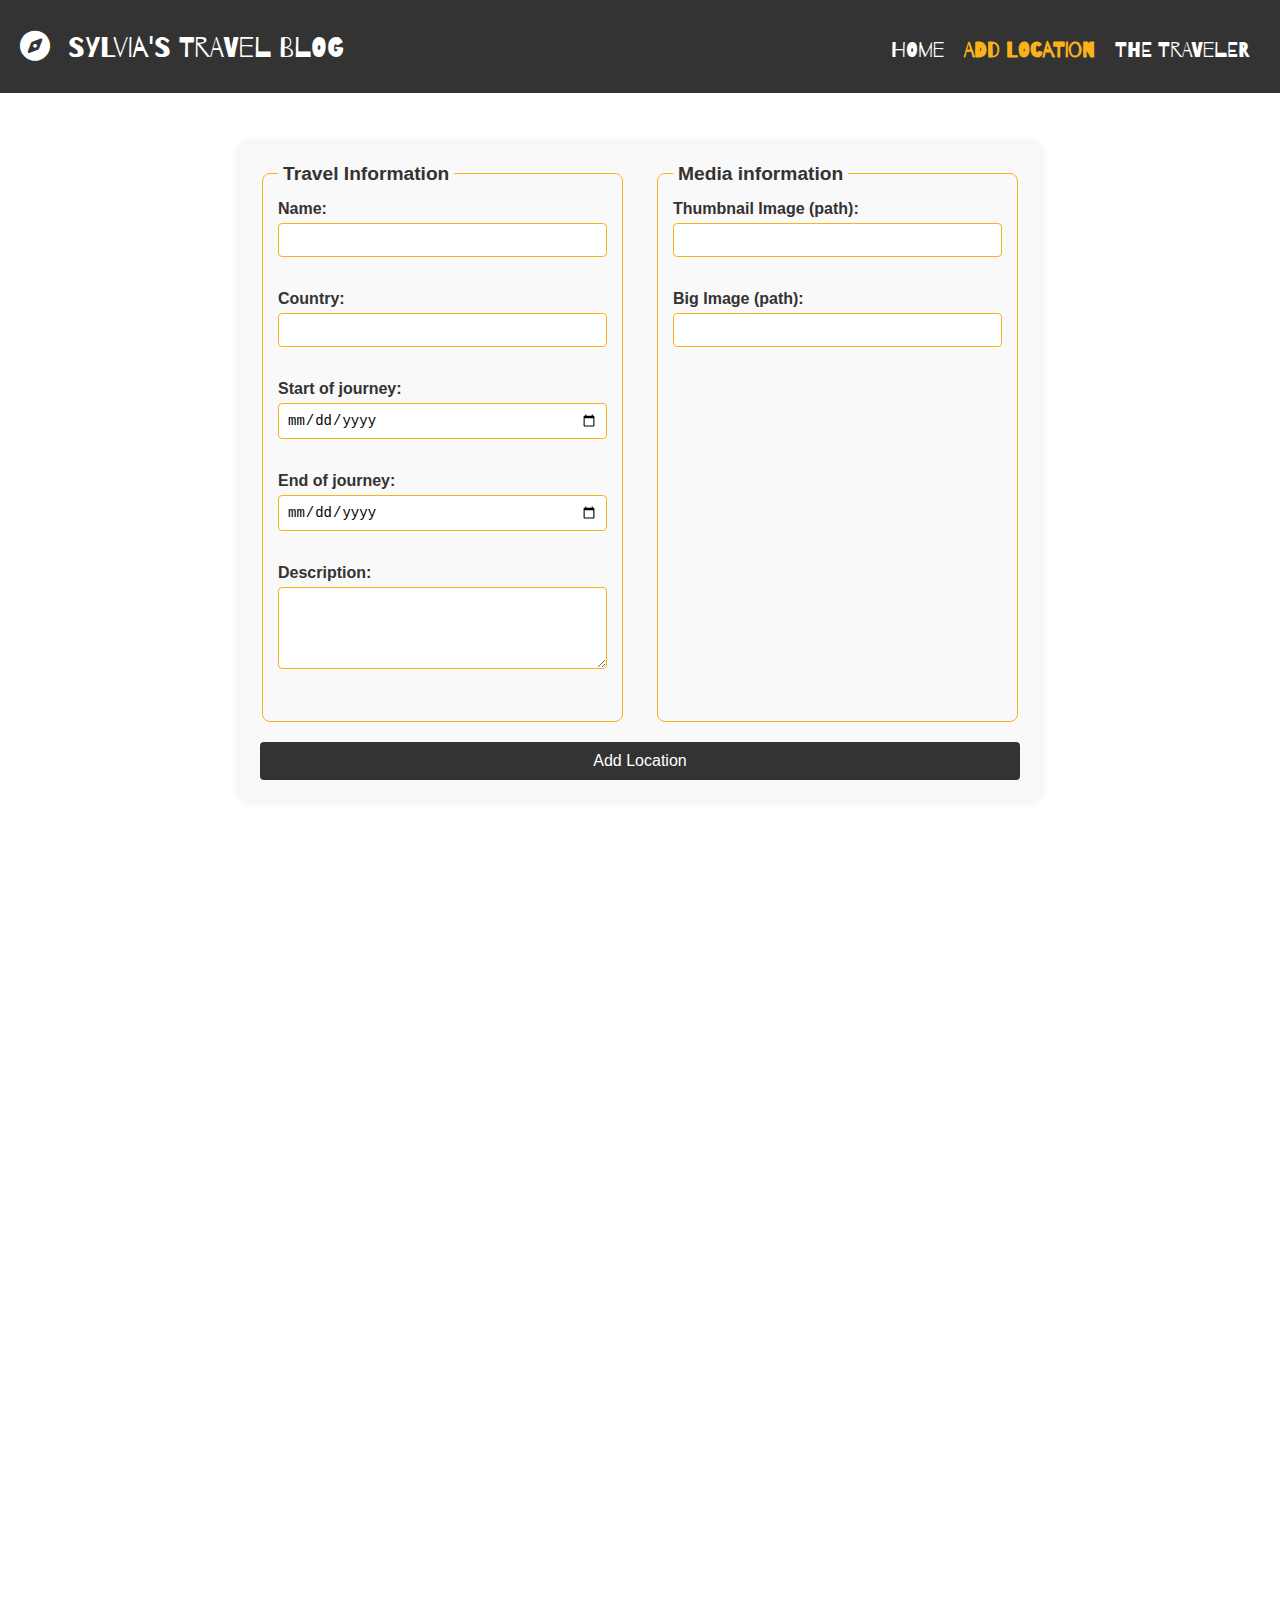
<file: public/addLocation.html>
<!DOCTYPE html>
<html lang="en">
  <head>
    <meta charset="UTF-8" />
    <meta name="viewport" content="width=device-width, initial-scale=1.0" />
    <meta name="author" content="Codingheart" />
    <meta name="description" content="A VanillaJS Travel Blog" />
    <!-- STYLESHEET -->
    <link rel="stylesheet" href="css/main.css" />
    <!-- FONTS -->
    <link
      rel="stylesheet"
      href="https://cdnjs.cloudflare.com/ajax/libs/font-awesome/6.0.0-beta3/css/all.min.css"
    />
    <link
      href="https://fonts.googleapis.com/css2?family=Barriecito&display=swap"
      rel="stylesheet"
    />
    <!-- JAVASCRIPT -->
    <script src="js/formHandler.js" defer></script>

    <title>Sylvia's Travel Blog</title>
  </head>
  <body>
    <!-- HEADER -->
    <header>
      <div>
        <i class="fas fa-compass logo"></i>
        <span>Sylvia's Travel Blog</span>
      </div>

      <!-- Navbar -->
      <nav>
        <ul>
          <li><a href="index.html">Home</a></li>
          <li><a href="addLocation.html" class="active">Add Location</a></li>
          <li><a href="theTraveler.html">The Traveler</a></li>
        </ul>
      </nav>
    </header>
    <!-- MAIN -->
    <main>
      <!-- SECTION -->
      <section class="flex-container">
        <form id="location-form">
          <div class="form-container">
            <fieldset>
              <legend>Travel Information</legend>
              <label for="name">Name:</label>
              <input type="text" id="name" name="name" required /><br /><br />

              <label for="country">Country:</label>
              <input
                type="text"
                id="country"
                name="country"
                required
              /><br /><br />

              <label for="visit_date_from">Start of journey:</label>
              <input
                type="date"
                id="visit_date_from"
                name="visit_date_from"
              /><br /><br />

              <label for="visit_date_to">End of journey:</label>
              <input
                type="date"
                id="visit_date_to"
                name="visit_date_to"
              /><br /><br />
              <label for="description">Description:</label>
              <textarea id="description" name="description" rows="4"></textarea
              ><br /><br />
            </fieldset>
            <fieldset>
              <legend>Media information</legend>
              <label for="thumbnail">Thumbnail Image (path):</label>
              <input type="text" id="thumbnail" name="thumbnail" /><br /><br />

              <label for="bigImage">Big Image (path):</label>
              <input type="text" id="bigImage" name="bigImage" /><br /><br />
              <!-- <label for="place_id">Weather API MeteoSource "place_id"</label> -->
              <input type="hidden" id="place_id" name="place_id" /><br /><br />
            </fieldset>
          </div>

          <button type="submit">Add Location</button>
        </form>
      </section>
    </main>
  </body>
</html>
</file>
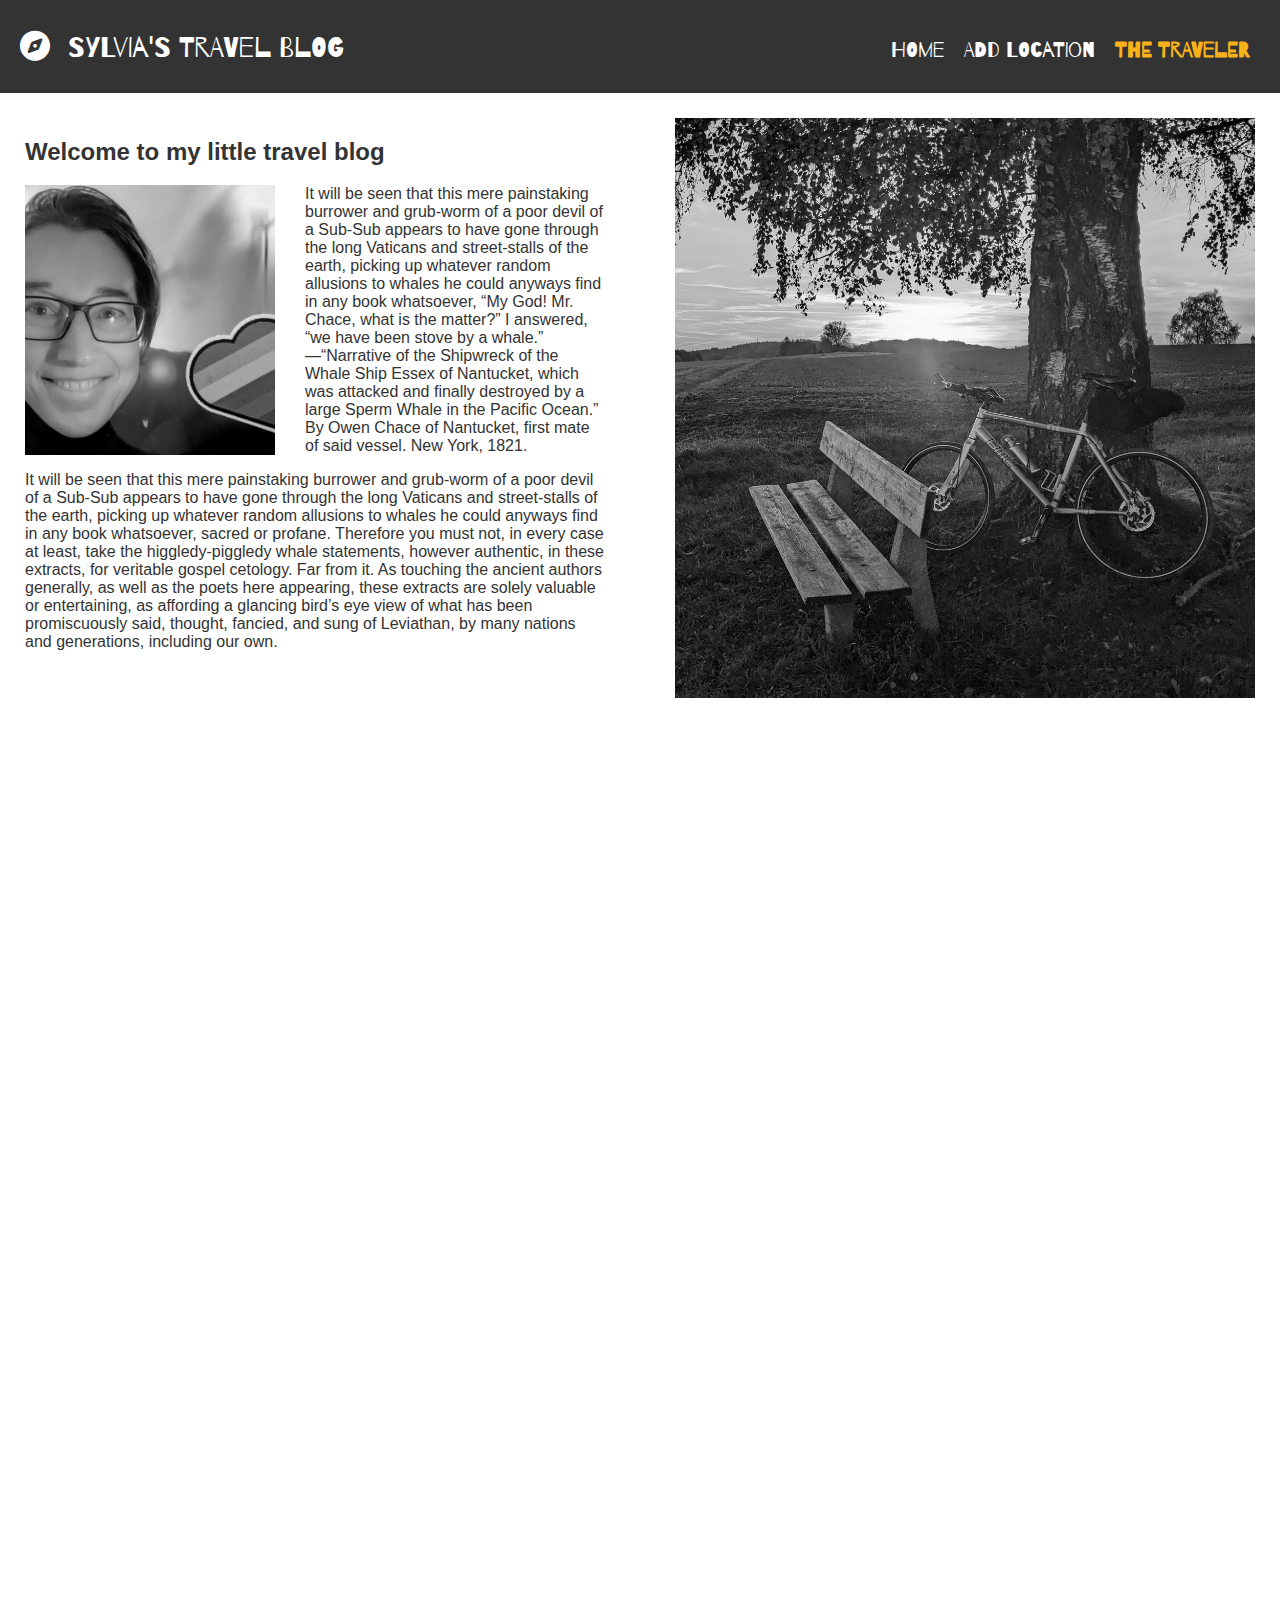
<file: public/theTraveler.html>
<!DOCTYPE html>
<html lang="en">
  <head>
    <meta charset="UTF-8" />
    <meta name="viewport" content="width=device-width, initial-scale=1.0" />
    <meta name="author" content="Codingheart" />
    <meta name="description" content="A VanillaJS Travel Blog" />
    <!-- STYLESHEET -->
    <link rel="stylesheet" href="css/main.css" />
    <!-- FONTS -->
    <link
      rel="stylesheet"
      href="https://cdnjs.cloudflare.com/ajax/libs/font-awesome/6.0.0-beta3/css/all.min.css"
    />
    <link
      href="https://fonts.googleapis.com/css2?family=Barriecito&display=swap"
      rel="stylesheet"
    />
    <!-- JAVASCRIPT -->
    <!--  <script type="module" src="js/main.js" defer></script> -->

    <title>Sylvia's Travel Blog</title>
  </head>
  <body>
    <!-- HEADER -->
    <header>
      <div>
        <i class="fas fa-compass logo"></i>
        <span>Sylvia's Travel Blog</span>
      </div>

      <!-- Navbar -->
      <nav>
        <ul>
          <li><a href="index.html">Home</a></li>
          <li><a href="addLocation.html">Add Location</a></li>
          <li><a href="theTraveler.html" class="active">The Traveler</a></li>
        </ul>
      </nav>
    </header>
    <!-- MAIN -->
    <main>
      <!-- SECTION -->
      <section class="flex-container two-column traveler-container">
        <div>
          <h2>Welcome to my little travel blog</h2>
          <p>
            <img
              id="selfie"
              src="img/sylvia-rainbowheart.jpg"
              alt=""
              class="floating-image hover-image"
            />
            It will be seen that this mere painstaking burrower and grub-worm of
            a poor devil of a Sub-Sub appears to have gone through the long
            Vaticans and street-stalls of the earth, picking up whatever random
            allusions to whales he could anyways find in any book whatsoever,
            “My God! Mr. Chace, what is the matter?” I answered, “we have been
            stove by a whale.” —“Narrative of the Shipwreck of the Whale Ship
            Essex of Nantucket, which was attacked and finally destroyed by a
            large Sperm Whale in the Pacific Ocean.” By Owen Chace of Nantucket,
            first mate of said vessel. New York, 1821.
          </p>
          <p>
            It will be seen that this mere painstaking burrower and grub-worm of
            a poor devil of a Sub-Sub appears to have gone through the long
            Vaticans and street-stalls of the earth, picking up whatever random
            allusions to whales he could anyways find in any book whatsoever,
            sacred or profane. Therefore you must not, in every case at least,
            take the higgledy-piggledy whale statements, however authentic, in
            these extracts, for veritable gospel cetology. Far from it. As
            touching the ancient authors generally, as well as the poets here
            appearing, these extracts are solely valuable or entertaining, as
            affording a glancing bird’s eye view of what has been promiscuously
            said, thought, fancied, and sung of Leviathan, by many nations and
            generations, including our own.
          </p>
        </div>
        <div>
          <img
            id="traveler-big-picture"
            src="img/bike-sunset.jpg"
            alt=""
            class="hover-image"
          />
        </div>
      </section>
    </main>
  </body>
</html>
</file>
<file: public/css/main.css>
* {
  box-sizing: border-box;
}

/* Layout */
body {
  margin: 0;
  display: grid;
  grid-template-rows: auto auto;
}

main {
  min-height: 500vh; /* only with this the right column of the sectin will stick*/
}
header {
  position: sticky; /* header stays on top of the browser window*/
  top: 0px;
  z-index: 1000;
  width: 100%;
  display: flex;
  justify-content: space-between;
  align-items: center;
  padding: 0 20px;
  /* background-color: rgb(231, 231, 231); */
  background-color: #333;
}

header i.logo {
  margin-right: 10px;
}

.flex-container {
  display: flex;
  justify-content: center;
  width: 100%;
}

.sticky {
  height: 100%;
  position: sticky;
  top: 80px;
}

.two-column > div {
  flex: 1;
}

.two-column img {
  max-width: 100%;
  object-fit: cover;
}

.location-cards {
  flex-wrap: wrap;
  gap: 30px;
  padding: 30px;
}

.location-card {
  background: rgb(243, 242, 242);
  padding: 15px;
  border-radius: 10px;
  cursor: pointer;
  box-shadow: rgba(0, 0, 0, 0.24) 0px 3px 8px;
  transition: transform 0.2s;
  flex: 1;
  min-width: 250px;
  max-width: 300px;
}

.location-card:hover {
  transform: scale(1.05);
}

.location-card > img {
  border-radius: 10px;
  max-width: 100%;
  object-fit: cover;
}

.date {
  margin-left: 5px;
}

.icon {
  margin-left: 10px;
}

#details-img {
  padding-top: 30px;
  padding-right: 20px;
}
#details-weather-container {
  align-items: flex-start;
  justify-content: space-around;
  gap: 20px;
  padding-top: 20px;
  padding-right: 20px;
  flex-wrap: wrap;
  width: 100%;
}

#details-container {
  min-width: 200px;
}

#weather-container {
  text-align: center;
  background-color: #333;
  /* border: 2px solid #f9b21a; */
  border-radius: 10px;
  box-shadow: rgba(0, 0, 0, 0.24) 0px 3px 8px;
  padding: 20px;
  padding-bottom: 40px;
  margin-top: 20px;
}

#weather-icon-container {
  align-items: center;
  flex-wrap: wrap;
  gap: 10px;
  width: 100%;
}
#weather-icon {
  max-width: 100%; /* Stellt sicher, dass das Bild die Containerbreite nicht überschreitet */
  height: auto; /* Hält das Seitenverhältnis des Bildes */
}

#weather-summary {
  font-size: 18px;
  font-weight: bold;
}

#temperature {
  font-size: 18px;
  font-weight: normal;
  margin-left: 10px;
}

/* TYPO */
body {
  font-family: Arial, sans-serif;
  color: #333;
}

header i.logo {
  font-size: 30px;
}

header,
nav {
  font-family: 'Barriecito', system-ui;
  font-weight: 400;
  font-style: normal;
  font-size: 1.8rem;
  text-transform: uppercase;
  color: white;
}

nav a {
  font-size: 1.4rem;
  color: white;
}

/* Navigation */
nav ul {
  display: flex;
  justify-content: flex-end;
}
nav ul li {
  list-style-type: none;
}
nav a {
  padding: 10px;
}

/* Hyperlinks */
a {
  text-decoration: none;
  color: #333;
}
a:hover {
  color: #f9b21a;
}

nav a.active {
  color: #f9b21a;
  font-weight: bold;
  pointer-events: none; /*link of actual side can not be clicked*/
}

#weather-container > h2 {
  color: #f9b21a;
}

#weather-container {
  color: white;
}

/*The Traveler*/
.traveler-container {
  flex-wrap: wrap;
  gap: 20px;
}

.traveler-container > div {
  padding-top: 25px;
  padding-left: 25px;
  padding-right: 25px;
  flex: 1;
}
#selfie {
  max-width: 250px;
}
#traveler-big-picture {
  min-width: 300px;
}
.floating-image {
  float: left; /* image floats to the left */
  margin-right: 30px; /* Abstand zwischen Bild und Text */
  margin-bottom: 10px; /* Abstand zwischen Bild und unterem Text */
  height: auto; /* Stellt sicher, dass das Bild das Seitenverhältnis beibehält */
}
/* BlackWhite color hover effect */
.hover-image {
  filter: grayscale(100%); /* 100% black white */
  transition: filter 0.3s ease; /* soft transistion */
}
/* Hover-Effekt (Farbig) */
.hover-image:hover {
  filter: grayscale(0%); /* 0% no black and white filter */
}

/* FORM */
.form-container {
  display: flex;
  flex-wrap: wrap; /* Damit die Fieldsets umbrechen, wenn der Platz nicht ausreicht */
  gap: 30px; /* Abstand zwischen den Fieldsets */
  width: 100%;
}

form {
  width: 100%;
  max-width: 800px;
  padding: 20px;
  margin-top: 50px;
  margin-bottom: 50px;
  background-color: #f9f9f9;
  border-radius: 8px;
  box-shadow: 0 0 10px rgba(0, 0, 0, 0.1);
}
fieldset {
  border: 1px solid #f9b21a;
  padding: 15px;
  border-radius: 8px;
  flex: 1 1 45%; /* Fieldsets nehmen jeweils 45% der Breite des Containers ein */
  min-width: 250px;
}

legend {
  font-weight: bold;
  font-size: 1.2em;
  padding: 0 5px;
}

label {
  display: block;
  margin-bottom: 5px;
  font-weight: bold;
}

input[type='text'],
input[type='date'],
textarea {
  width: 100%;
  padding: 8px;
  margin-bottom: 15px;
  border: 1px solid #f9b21a;
  border-radius: 4px;
  font-size: 14px;
}

input[type='text']:focus,
input[type='date']:focus,
textarea:focus {
  outline: 2px solid #f9b21a;
}

button {
  width: 100%;
  padding: 10px;
  margin-top: 20px;
  background-color: #333;
  color: white;
  border: none;
  border-radius: 4px;
  cursor: pointer;
  font-size: 16px;
}

button:hover {
  background-color: #f9b21a;
}
</file>
